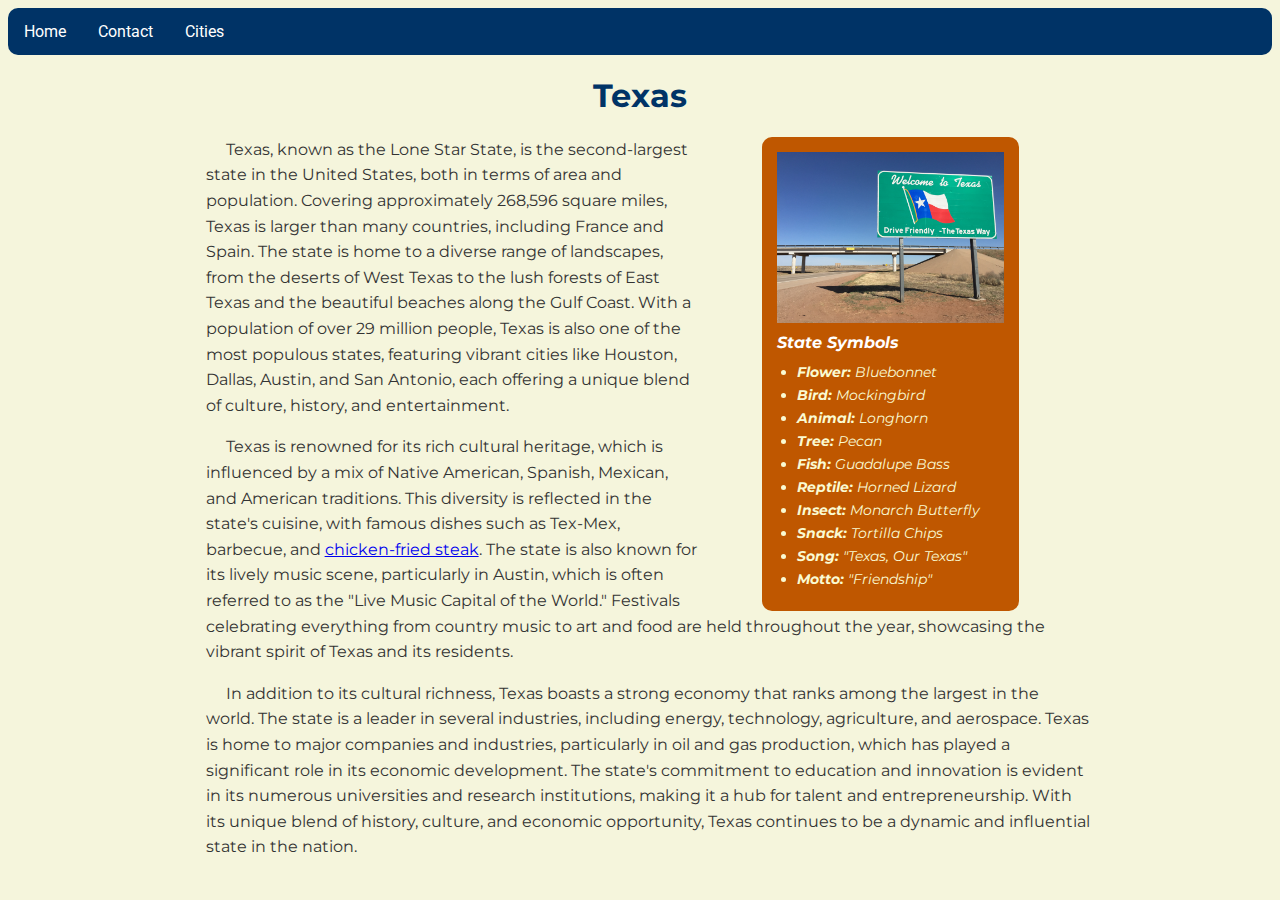
<file: index.html>
<!DOCTYPE html>
<html lang="en">
    <head>
      <meta charset="UTF-8">
      <title>Home</title>
      <link rel="icon" type="image/x-icon" href="favicon.ico">
      <link rel="stylesheet" href="style.css">
    </head>
    <body>
        <header>
            <nav>
                <a href="index.html">Home</a>
                <a href="contact-us.html">Contact</a>
                
                <div class="dropdown">
                    <button class="dropbtn">Cities
                        <i class="fa fa-caret-down"></i>
                    </button>
                    
                    <div class="dropdown-content">
                        <a href="austin.html">Austin</a>
                        <a href="dallas.html">Dallas</a>
                        <a href="san_antonio.html">San Antonio</a>
                    </div>
                </div>
            </nav>
        </header>

        <h1 align="center">Texas</h1>

        <aside>
            <img src="images/texas.jpg" alt="Texas">

            <h4>State Symbols</h4>
            
            <ul>
                <li><b>Flower:</b> Bluebonnet</li>
                <li><b>Bird:</b> Mockingbird</li>
                <li><b>Animal:</b> Longhorn</li>
                <li><b>Tree:</b> Pecan</li>
                <li><b>Fish:</b> Guadalupe Bass</li>
                <li><b>Reptile:</b> Horned Lizard</li>
                <li><b>Insect:</b> Monarch Butterfly</li>
                <li><b>Snack:</b> Tortilla Chips</li>
                <li><b>Song:</b> "Texas, Our Texas"</li>
                <li><b>Motto:</b> "Friendship"</li>
            </ul>
        </aside>

        <section>
            <p>
                Texas, known as the Lone Star State, is the second-largest state in the United States, both in terms of area and 
                population. Covering approximately 268,596 square miles, Texas is larger than many countries, including France 
                and Spain. The state is home to a diverse range of landscapes, from the deserts of West Texas to the lush forests 
                of East Texas and the beautiful beaches along the Gulf Coast. With a population of over 29 million people, Texas 
                is also one of the most populous states, featuring vibrant cities like Houston, Dallas, Austin, and San Antonio, 
                each offering a unique blend of culture, history, and entertainment.
            </p>

            <p>
                Texas is renowned for its rich cultural heritage, which is influenced by a mix of Native American, Spanish, 
                Mexican, and American traditions. This diversity is reflected in the state's cuisine, with famous dishes such 
                as Tex-Mex, barbecue, and <a href="https://treyschowdown.com/the-biggest-chicken-fried-steak-in-texas/" target="_blank">chicken-fried steak</a>. 
                The state is also known for its lively music scene, particularly in Austin, which is often referred to as the 
                "Live Music Capital of the World." Festivals celebrating everything from country music to art and food are 
                held throughout the year, showcasing the vibrant spirit of Texas and its residents.
            </p>

            <p>
                In addition to its cultural richness, Texas boasts a strong economy that ranks among the largest in the world. 
                The state is a leader in several industries, including energy, technology, agriculture, and aerospace. Texas is 
                home to major companies and industries, particularly in oil and gas production, which has played a significant 
                role in its economic development. The state's commitment to education and innovation is evident in its numerous 
                universities and research institutions, making it a hub for talent and entrepreneurship. With its unique blend 
                of history, culture, and economic opportunity, Texas continues to be a dynamic and influential state in the nation.
            </p>
        </section>
        
    </body>
</html>
</file>
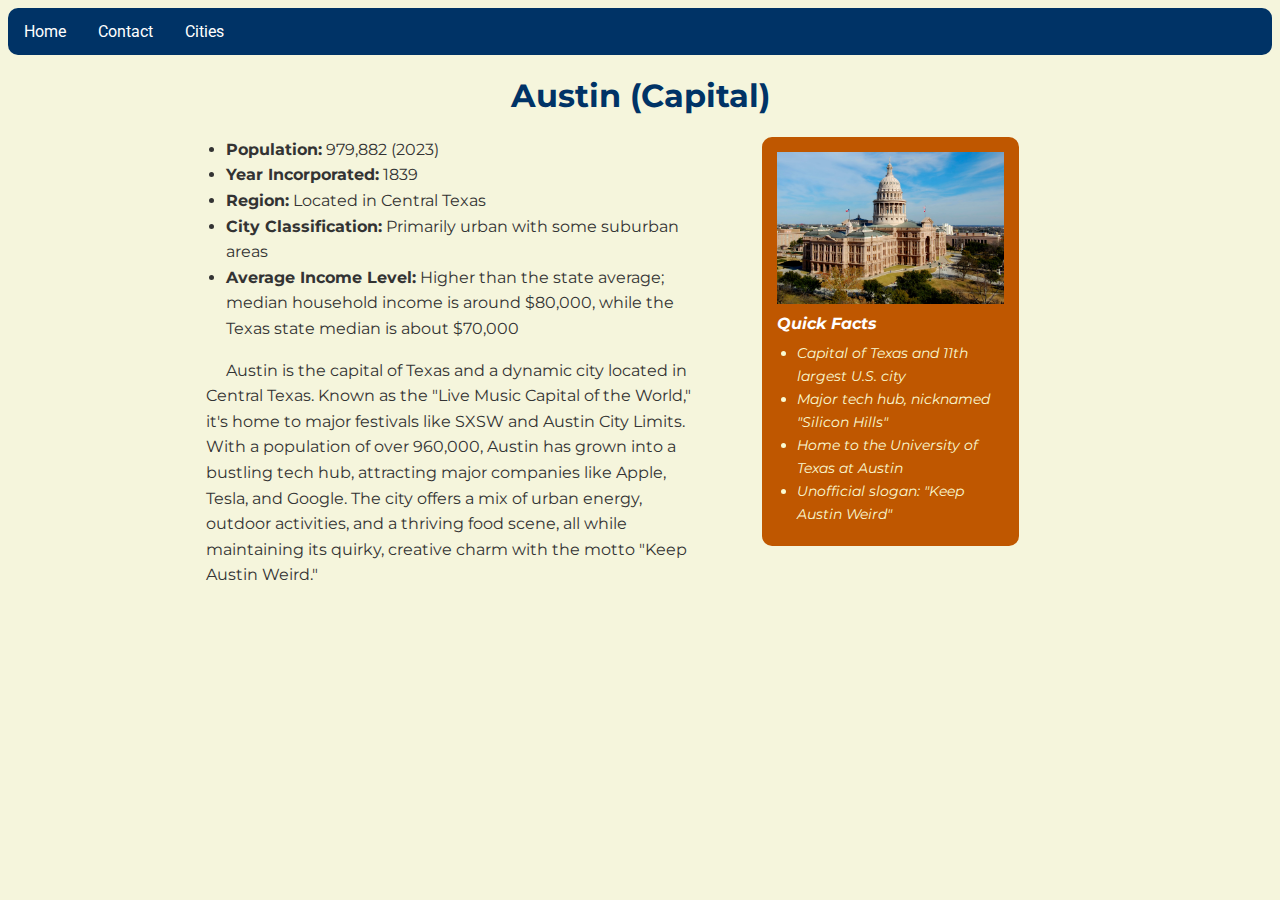
<file: austin.html>
<!DOCTYPE html>
<html lang="en">
    <head>
      <meta charset="UTF-8">
      <title>Austin</title>
      <link rel="icon" type="image/x-icon" href="favicon.ico">
      <link rel="stylesheet" href="style.css">
    </head>
    <body>
        <header>
            <nav>
                <a href="index.html">Home</a>
                <a href="contact-us.html">Contact</a>
                
                <div class="dropdown">
                    <button class="dropbtn">Cities
                        <i class="fa fa-caret-down"></i>
                    </button>
                    
                    <div class="dropdown-content">
                        <a href="austin.html">Austin</a>
                        <a href="dallas.html">Dallas</a>
                        <a href="san_antonio.html">San Antonio</a>
                    </div>
                </div>
            </nav>
        </header>

        <h1 align="center">Austin (Capital)</h1>

        <aside>
            <img src="images/capital.jpg" alt="Capital">

            <h4>Quick Facts</h4>
            
            <ul>
                <li>Capital of Texas and 11th largest U.S. city</li>
                <li>Major tech hub, nicknamed "Silicon Hills"</li>
                <li>Home to the University of Texas at Austin</li>
                <li>Unofficial slogan: "Keep Austin Weird"</li>
            </ul>
        </aside>

        <section>
            <ul>
                <li><b>Population:</b> 979,882 (2023)</li>
                <li><b>Year Incorporated:</b> 1839</li>
                <li><b>Region:</b> Located in Central Texas</li>
                <li><b>City Classification:</b> Primarily urban with some suburban areas</li>
                <li><b>Average Income Level:</b> Higher than the state average; median household income is around $80,000, while the Texas state median is about $70,000</li>
            </ul>

            <p>
                Austin is the capital of Texas and a dynamic city located in Central Texas. Known as the "Live Music Capital of the 
                World," it's home to major festivals like SXSW and Austin City Limits. With a population of over 960,000, Austin has 
                grown into a bustling tech hub, attracting major companies like Apple, Tesla, and Google. The city offers a mix of 
                urban energy, outdoor activities, and a thriving food scene, all while maintaining its quirky, creative charm with 
                the motto "Keep Austin Weird."
            </p>
        </section>

    </body>
</html>
</file>
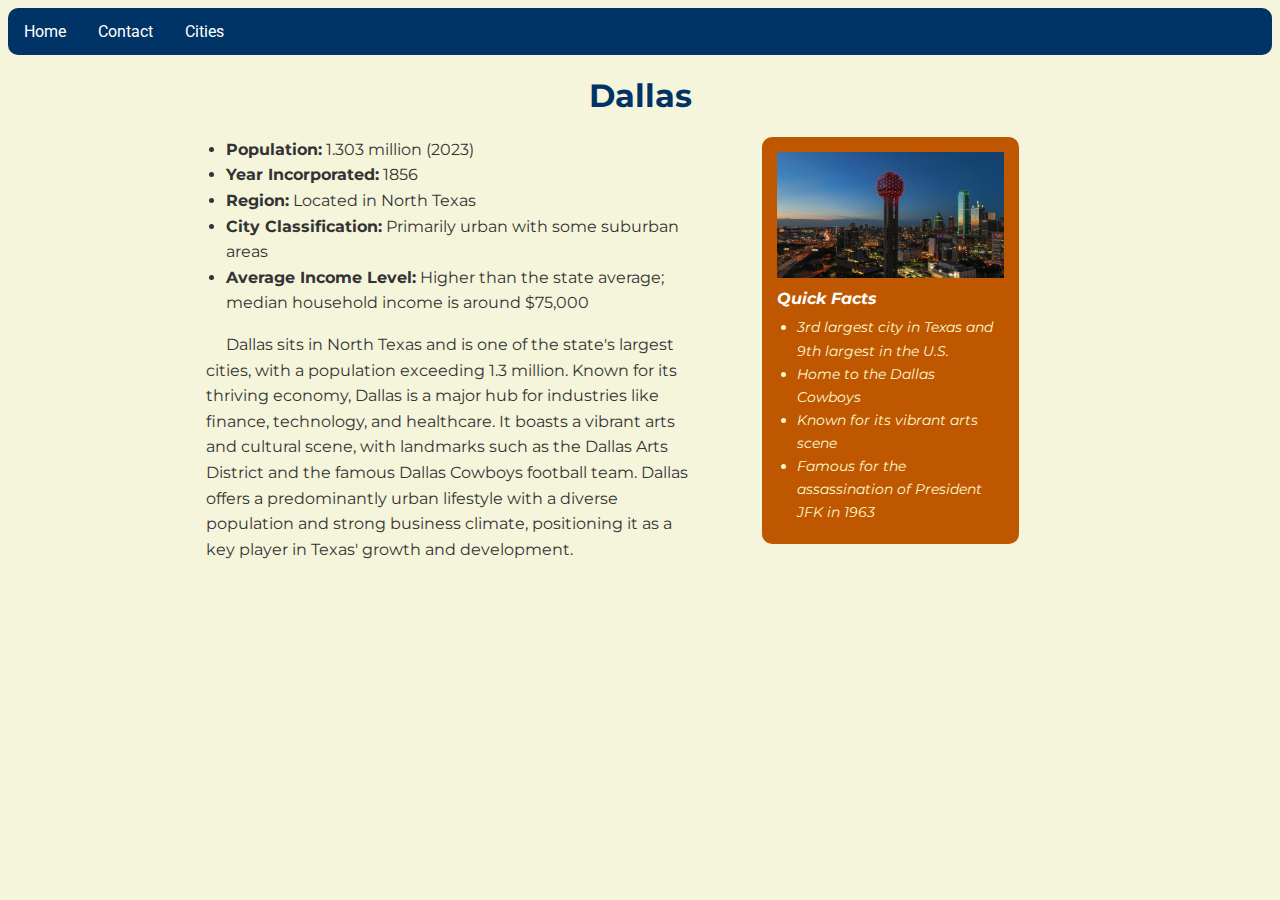
<file: dallas.html>
<!DOCTYPE html>
<html lang="en">
    <head>
      <meta charset="UTF-8">
      <title>Dallas</title>
      <link rel="icon" type="image/x-icon" href="favicon.ico">
      <link rel="stylesheet" href="style.css">
    </head>
    <body>
        <header>
            <nav>
                <a href="index.html">Home</a>
                <a href="contact-us.html">Contact</a>
                
                <div class="dropdown">
                    <button class="dropbtn">Cities
                        <i class="fa fa-caret-down"></i>
                    </button>
                    
                    <div class="dropdown-content">
                        <a href="austin.html">Austin</a>
                        <a href="dallas.html">Dallas</a>
                        <a href="san_antonio.html">San Antonio</a>
                    </div>
                </div>
            </nav>
        </header>

        <h1 align="center">Dallas</h1>

        <aside>
            <img src="images/reunion-tower.jpg" alt="Reunion Tower">

            <h4>Quick Facts</h4>
            
            <ul>
                <li>3rd largest city in Texas and 9th largest in the U.S.</li>
                <li>Home to the Dallas Cowboys</li>
                <li>Known for its vibrant arts scene</li>
                <li>Famous for the assassination of President JFK in 1963</li>
            </ul>
        </aside>

        <section>
            <ul>
                <li><b>Population:</b> 1.303 million (2023)</li>
                <li><b>Year Incorporated:</b> 1856</li>
                <li><b>Region:</b> Located in North Texas</li>
                <li><b>City Classification:</b> Primarily urban with some suburban areas</li>
                <li><b>Average Income Level:</b> Higher than the state average; median household income is around $75,000</li>
            </ul>

            <p>
                Dallas sits in North Texas and is one of the state's largest cities, with a population exceeding 1.3 million. Known 
                for its thriving economy, Dallas is a major hub for industries like finance, technology, and healthcare. It boasts 
                a vibrant arts and cultural scene, with landmarks such as the Dallas Arts District and the famous Dallas Cowboys 
                football team. Dallas offers a predominantly urban lifestyle with a diverse population and strong business climate, 
                positioning it as a key player in Texas' growth and development.
            </p>
        </section>

    </body>
</html>
</file>
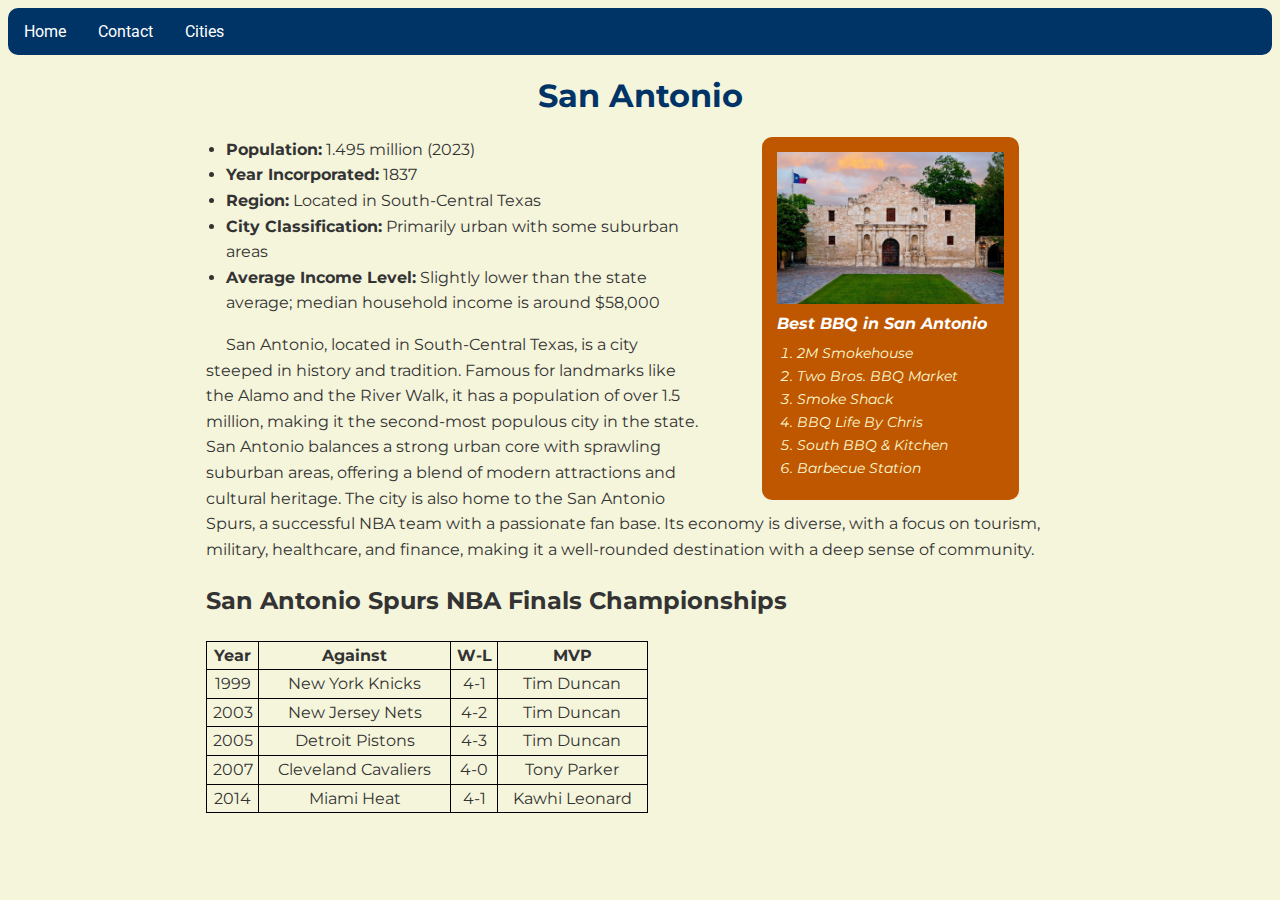
<file: san_antonio.html>
<!DOCTYPE html>
<html lang="en">
    <head>
      <meta charset="UTF-8">
      <title>San Antonio</title>
      <link rel="icon" type="image/x-icon" href="favicon.ico">
      <link rel="stylesheet" href="style.css">
    </head>
    <body>
        <header>
            <nav>
                <a href="index.html">Home</a>
                <a href="contact-us.html">Contact</a>
                
                <div class="dropdown">
                    <button class="dropbtn">Cities
                        <i class="fa fa-caret-down"></i>
                    </button>
                    
                    <div class="dropdown-content">
                        <a href="austin.html">Austin</a>
                        <a href="dallas.html">Dallas</a>
                        <a href="san_antonio.html">San Antonio</a>
                    </div>
                </div>
            </nav>
        </header>

        <h1 align="center">San Antonio</h1>

        <aside>
            <img src="images/alamo.jpg" alt="Alamo">

            <h4>Best BBQ in San Antonio</h4>
            
            <ol>
                <li>2M Smokehouse</li>
                <li>Two Bros. BBQ Market</li>
                <li>Smoke Shack</li>
                <li>BBQ Life By Chris</li>
                <li>South BBQ & Kitchen</li>
                <li>Barbecue Station</li>
            </ol>
        </aside>

        <section>
            <ul>
                <li><b>Population:</b> 1.495 million (2023)</li>
                <li><b>Year Incorporated:</b> 1837</li>
                <li><b>Region:</b> Located in South-Central Texas</li>
                <li><b>City Classification:</b> Primarily urban with some suburban areas</li>
                <li><b>Average Income Level:</b> Slightly lower than the state average; median household income is around $58,000</li>
            </ul>

            <p>
                San Antonio, located in South-Central Texas, is a city steeped in history and tradition. Famous for landmarks like 
                the Alamo and the River Walk, it has a population of over 1.5 million, making it the second-most populous city in 
                the state. San Antonio balances a strong urban core with sprawling suburban areas, offering a blend of modern 
                attractions and cultural heritage. The city is also home to the San Antonio Spurs, a successful NBA team with a 
                passionate fan base. Its economy is diverse, with a focus on tourism, military, healthcare, and finance, making it 
                a well-rounded destination with a deep sense of community.
            </p>

            <div id="spurs-table">
                <h2>San Antonio Spurs NBA Finals Championships</h2>

                <table border="1">
                    <thead>
                        <tr>
                            <th>Year</th>
                            <th>Against</th>
                            <th>W-L</th>
                            <th>MVP</th>
                        </tr>
                    </thead>
                    <tbody>
                        <tr>
                            <td>1999</td>
                            <td>New York Knicks</td>
                            <td>4-1</td>
                            <td>Tim Duncan</td>
                        </tr>
                        <tr>
                            <td>2003</td>
                            <td>New Jersey Nets</td>
                            <td>4-2</td>
                            <td>Tim Duncan</td>
                        </tr>
                        <tr>
                            <td>2005</td>
                            <td>Detroit Pistons</td>
                            <td>4-3</td>
                            <td>Tim Duncan</td>
                        </tr>
                        <tr>
                            <td>2007</td>
                            <td>Cleveland Cavaliers</td>
                            <td>4-0</td>
                            <td>Tony Parker</td>
                        </tr>
                        <tr>
                            <td>2014</td>
                            <td>Miami Heat</td>
                            <td>4-1</td>
                            <td>Kawhi Leonard</td>
                        </tr>
                    </tbody>
                </table>
            </div>
        </section>
    </body>
</html>
</file>
<file: style.css>
@import url('https://fonts.googleapis.com/css2?family=Roboto:wght@400&family=Montserrat:wght@100..900&display=swap');

body {
    background-color: #F5F5DC;
}

h1, h2, h3, h4, h5, h6 {
    font-family: 'Montserrat', sans-serif;
    color: #003366;
}

p {
    font-family: 'Montserrat', sans-serif;
}

ul, ol {
    font-family: 'Montserrat', sans-serif;
    margin: 5px;
    padding-left: 15px; /* Remove default padding */
    list-style-position: outside;
}

table, th, td {
    border: 1px solid black;
    border-collapse: collapse;
    text-align: center;
}

section {
    max-width: 70%;
    margin: 0 auto;
    line-height: 1.6;
    padding-left: 1rem;
}

section h2 {
    color: #333;
}

section p {
    text-indent: 20px;
    color: #333;
}

section ul, section ol {
    color: #333;
    font-size: 1rem;
}

#spurs-table table {
    color: #333;
    font-family: 'Montserrat', sans-serif;
    width: 50%;
    position: relative;
}

aside {
    background-color: #BF5700;
    width: 18%;
    margin-right: 20%;
    margin-left: 5%;
    line-height: 1.6;
    padding: 15px;
    float: right;
    font-style: italic;
    border-radius: 10px;
}

aside p {
    color: lightgoldenrodyellow;
}

aside a {
    color: inherit;
    text-decoration: underline;
}

aside a:hover {
    color: lightgoldenrodyellow; 
    cursor: pointer;
}

aside ul, ol {
    font-size: 90%;
    color: lightgoldenrodyellow;
}

aside h4 {
    color: white;
    margin-top: auto;
    margin-bottom: auto;
}

aside img {
    max-width: 100%;
    height: auto;
}

nav {
    overflow: hidden;
    background-color: #003366;
    font-family: 'Roboto', sans-serif;
    border-radius: 10px;
}

nav a {
    float: left;
    font-size: 16px;
    color: white;
    text-align: center;
    padding: 14px 16px;
    text-decoration: none;
}

.dropdown {
    float: left;
    overflow: hidden;
}

.dropdown .dropbtn {
    font-size: 16px;
    border: none;
    outline: none;
    color: white;
    padding: 14px 16px;
    background-color: inherit;
    font-family: inherit;
    margin: 0;
}

nav a:hover, .dropdown:hover .dropbtn {
    background-color: #00509E;
}

.dropdown-content {
    display: none;
    position: absolute;
    background-color: #f9f9f9;
    min-width: 160px;
    box-shadow: 0px 8px 16px 0px rgba(0,0,0,0.2);
    z-index: 1;
}

.dropdown-content a {
    float: none;
    color: black;
    padding: 12px 16px;
    text-decoration: none;
    display: block;
    text-align: left;
}

.dropdown-content a:hover {
    background-color: #ddd;
}

.dropdown:hover .dropdown-content {
    display: block;
}

form {
    max-width: 55%;
    margin-left: auto;
    margin-right: auto;
    background-color: #BF5700;
    padding: 20px;
    border-radius: 10px;
    box-shadow: 0 2px 10px rgba(0, 0, 0, 0.1);
}

label {
    display: block;
    margin-bottom: 8px;
    font-family: 'Roboto', sans-serif;
    color: white;
}

input[type="text"],
input[type="email"],
textarea {
    width: 100%;
    padding: 10px;
    margin-right: 5px auto;
    margin-left: 0 auto;
    margin-bottom: 2%;
    font-size: 1rem;
    border: 1px solid #ccc;
    border-radius: 5px;
    box-sizing: border-box;
    resize: vertical;
}
input[type="submit"] {
    background-color: #003366;
    color: white;
    padding: 10px 15px;
    border: none;
    border-radius: 4px;
    cursor: pointer;
    font-size: 16px;
}
input[type="submit"]:hover {
    background-color: #00509E;
}
</file>
